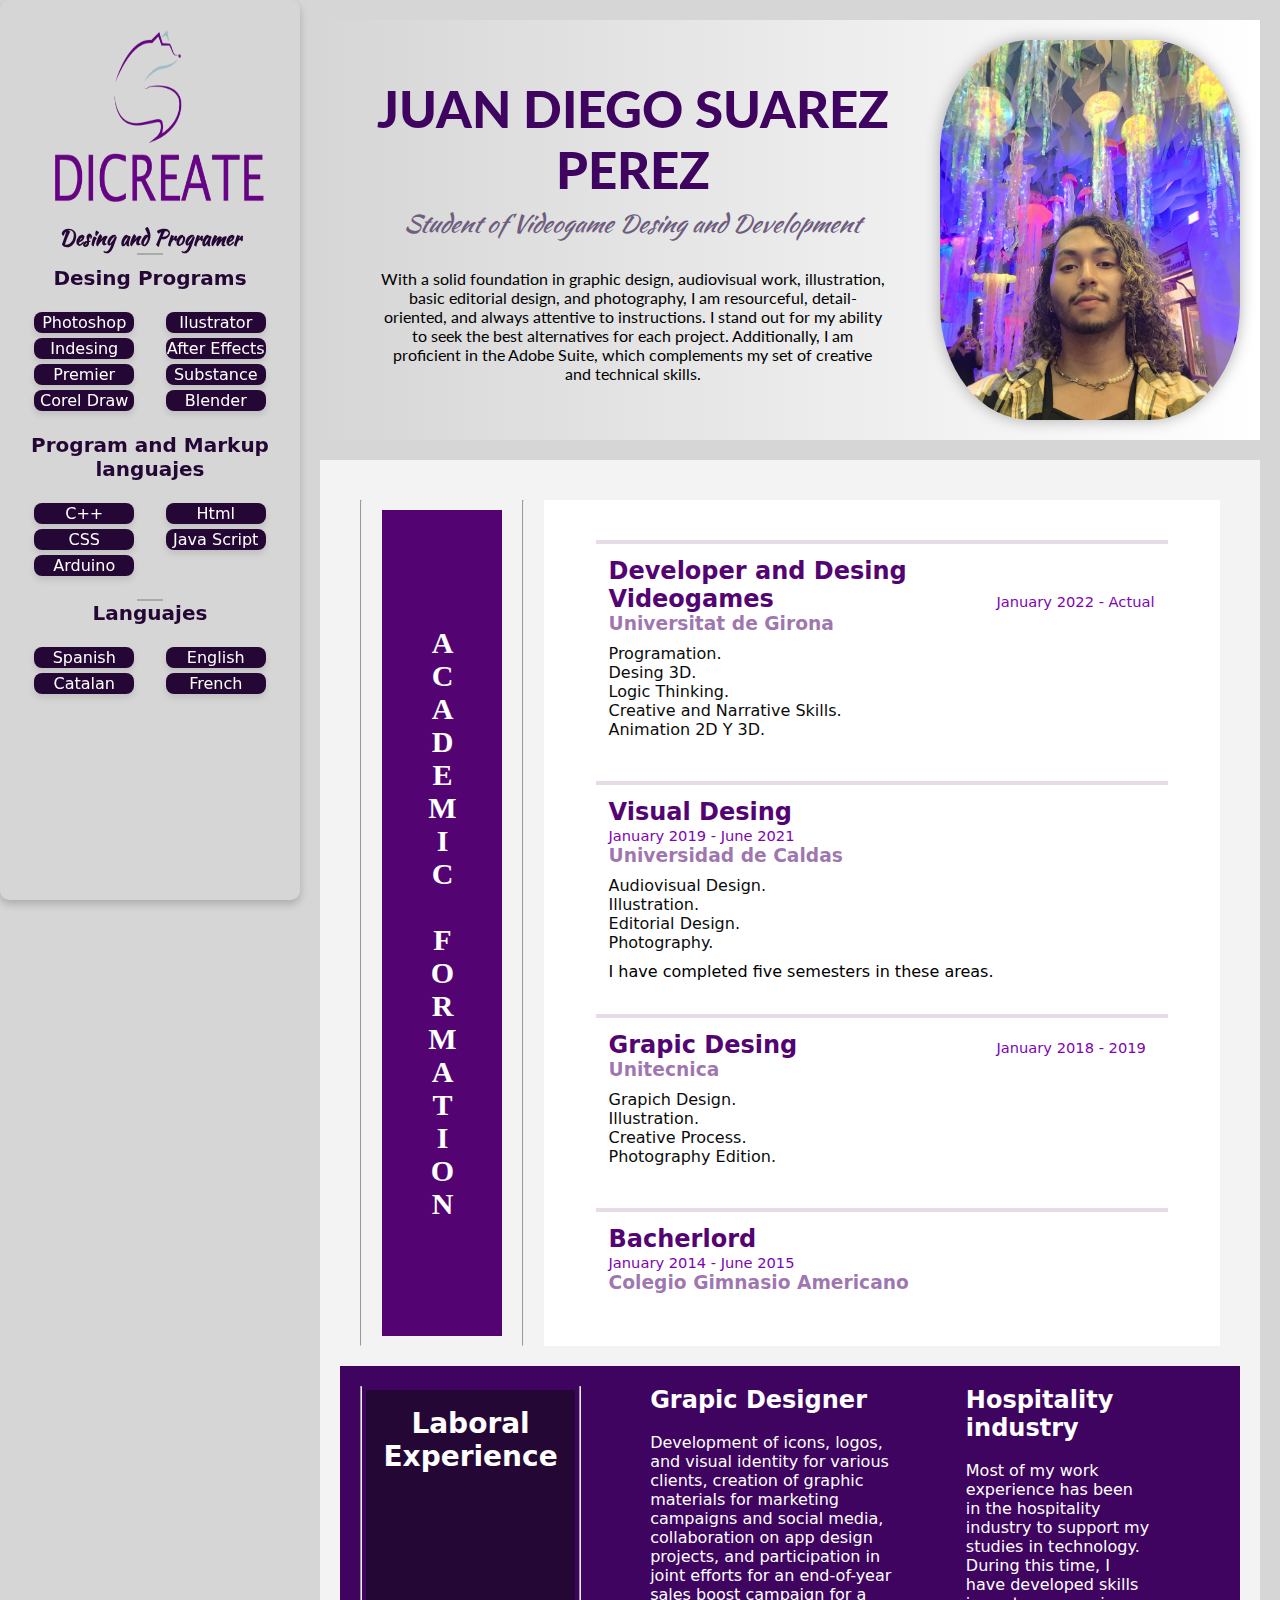
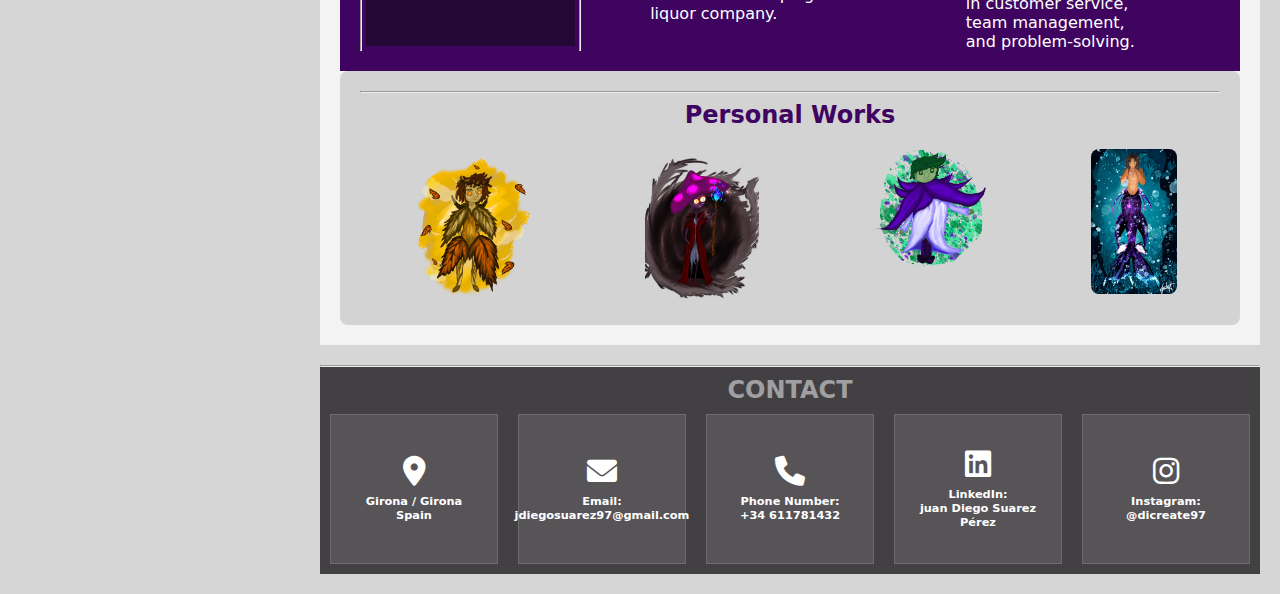
<file: index.html>
<!DOCTYPE html>
<html>

<head>
    <meta charset="UTF-8" />
    <title>Curriculum, Juan Diego Suarez</title>
    <link href="https://cdnjs.cloudflare.com/ajax/libs/font-awesome/6.0.0-beta3/css/all.min.css" rel="stylesheet">
    <link rel="preconnect" href="https://fonts.googleapis.com">
    <link rel="preconnect" href="https://fonts.gstatic.com" crossorigin>
    <link href="https://fonts.googleapis.com/css2?family=Albert+Sans:ital,wght@0,100..900;1,100..900&family=Bebas+Neue&family=Kaushan+Script&family=Lato:ital,wght@0,100;0,300;0,400;0,700;0,900;1,100;1,300;1,400;1,700;1,900&display=swap" rel="stylesheet">   
    <link rel="stylesheet" href="Style.css">

</head>

<body>

    <aside class=" skills">
        <div class="image_logo">
            <img src="Images/logo.png">
        </div>
        <h1 class="barra_title">Desing and Programer</h1>
        <hr>
        <br>

        <h3>Desing Programs</h3>
        <br>
        <ul>
            <li>Photoshop</li>
            <li>Ilustrator</li>
            <li>Indesing</li>
            <li>After Effects</li>
            <li>Premier</li>
            <li>Substance</li>
            <li>Corel Draw</li>
            <li>Blender</li>

        </ul>
        <br>

        <h3>Program and Markup languajes </h3>
        <br>
        <ul>
            <li>C++</li>
            <li>Html</li>
            <li>CSS</li>
            <li>Java Script</li>
            <li>Arduino</li>
        </ul>
        <br>

        <hr>
        <h3>Languajes</h3>
        
        <br>
        <div class="barras"></div>
        <ul>
            <li>Spanish</li>
            <li>English</li>
            <li>Catalan</li>
            <li>French</li>
        </ul>
        <br>
    </aside>

    <div class="main">
        <div class="header">

            <div class="profile">
                <h1>JUAN DIEGO SUAREZ PEREZ</h1>
                <h2 class="carrer">Student of Videogame Desing and Development</h2>
                <p class="info">
                    With a solid foundation in graphic design, audiovisual work, illustration, basic editorial design,
                    and
                    photography, I am resourceful, detail-oriented, and always attentive to instructions.
                    I stand out for my ability to seek the best alternatives for each project. Additionally, I am
                    proficient
                    in the Adobe Suite, which complements my set of creative and technical skills.
                </p>
                <br>
            </div>
            <section class="profile_img">
                <div class="image">
                    <img src="Images/Foto_perfil2.jpg">
                </div>
            </section>
        </div>

        <section class="content">
            <section class="academic_formation">
                <hr>
                <h2 class="title_section">Academic Formation</h2>
                <hr>

                <div class="all_of_studys">
                    <section class="informacion">
                        <h3 class="estud">Developer and Desing Videogames</h3>
                        <p class="fecha">January 2022 - Actual</p>
                        <h4 class="organization">Universitat de Girona</h4>

                        <ul>
                            <li>Programation.</li>
                            <li>Desing 3D.</li>
                            <li>Logic Thinking.</li>
                            <li>Creative and Narrative Skills.</li>
                            <li>Animation 2D Y 3D.</li>
                        </ul>
                    </section>

                    <section class="informacion">
                        <h3 class="estud">Visual Desing</h3>
                        <p class="fecha">January 2019 - June 2021</p>
                        <h4 class="organization">Universidad de Caldas</h4>
                        <ul>
                            <li>Audiovisual Design.</li>
                            <li>Illustration.</li>
                            <li>Editorial Design.</li>
                            <li>Photography.</li>
                        </ul>
                        <p>I have completed five semesters in these areas.</p>
                    </section>


                    <section class="informacion">
                        <h3 class="estud">Grapic Desing</h3>
                        <p class="fecha">January 2018 - 2019</p>
                        <h4 class="organization">Unitecnica</h4>
                        <ul>
                            <li>Grapich Design.</li>
                            <li>Illustration.</li>
                            <li>Creative Process.</li>
                            <li>Photography Edition.</li>
                        </ul>
                    </section>

                    <section class="informacion">
                        <h3 class="estud">Bacherlord</h3>
                        <p class="fecha">January 2014 - June 2015</p>
                        <h4 class="organization">Colegio Gimnasio Americano</h4>

                    </section>
                </div>


            </section>

            <section class=laboral_experience>
                <hr>
                <h2 class="title_laboral">Laboral Experience</h2>
                
                <hr class="laboral_hr">

                <section class="informacion_L">

                    <h3>Grapic Designer</h3>
                    <br>
                    <p>
                        Development of icons, logos, and visual identity for various clients, creation of graphic
                        materials
                        for marketing campaigns and social media, collaboration on app design projects, and
                        participation in
                        joint efforts for an end-of-year sales boost campaign for a liquor company.
                    </p>
                </section>

                <section class="informacion_L">
                    <h3>Hospitality industry</h3>
                    <br>
                    <p>
                        Most of my work experience has been in the hospitality industry to support my studies in
                        technology.
                        During this time, I have developed skills in customer service, team management, and
                        problem-solving.
                    </p>
                </section>
            </section>


            <section class="PersonalW">
                <hr>
                <h2 class="title_section_P">Personal Works</h2>
              
                <div class="work-gallery">
                    <div class="work-personal"><img src="Images/otoñito.png" alt="Trabajo 2"></div>
                    <div class="work-personal"><img src="Images/mago.png" alt="Trabajo 3"></div>
                    <div class="work-personal"><img src="Images/1personaje.png" alt="Trabajo 4"></div>
                    <div class="work-personal"><img src="Images/sireno.jpg" alt="Trabajo 4"></div>
                </div>
            </section>
        </section>
        <footer>
            <hr>
            <h2>CONTACT</h2>
          
           <section class="contac">
    
            <p ><i class="fas fa-map-marker-alt"></i>Girona / Girona <br> Spain</p>
    
            <p ><i class="fas fa-envelope"></i>Email: jdiegosuarez97@gmail.com</p>
            <p><i class="fas fa-phone"></i>Phone Number: +34 611781432</p>   
            
            <a href="https://www.linkedin.com/in/juan-diego-su%C3%A1rez-p%C3%A9rez-3b4548230/" target="_blank" class="link">  
            <p><i class="fab fa-linkedin"></a></i>LinkedIn: <br> juan Diego Suarez Pérez</p>
            
            <a href="https://www.instagram.com/dicreate97/" target="_blank" class="link">
            <p><i class="fab fa-instagram"></a></i>Instagram: @dicreate97</p>
            
           </section>
    
        </footer>
    </div>

  



</body>

</html>
</file>
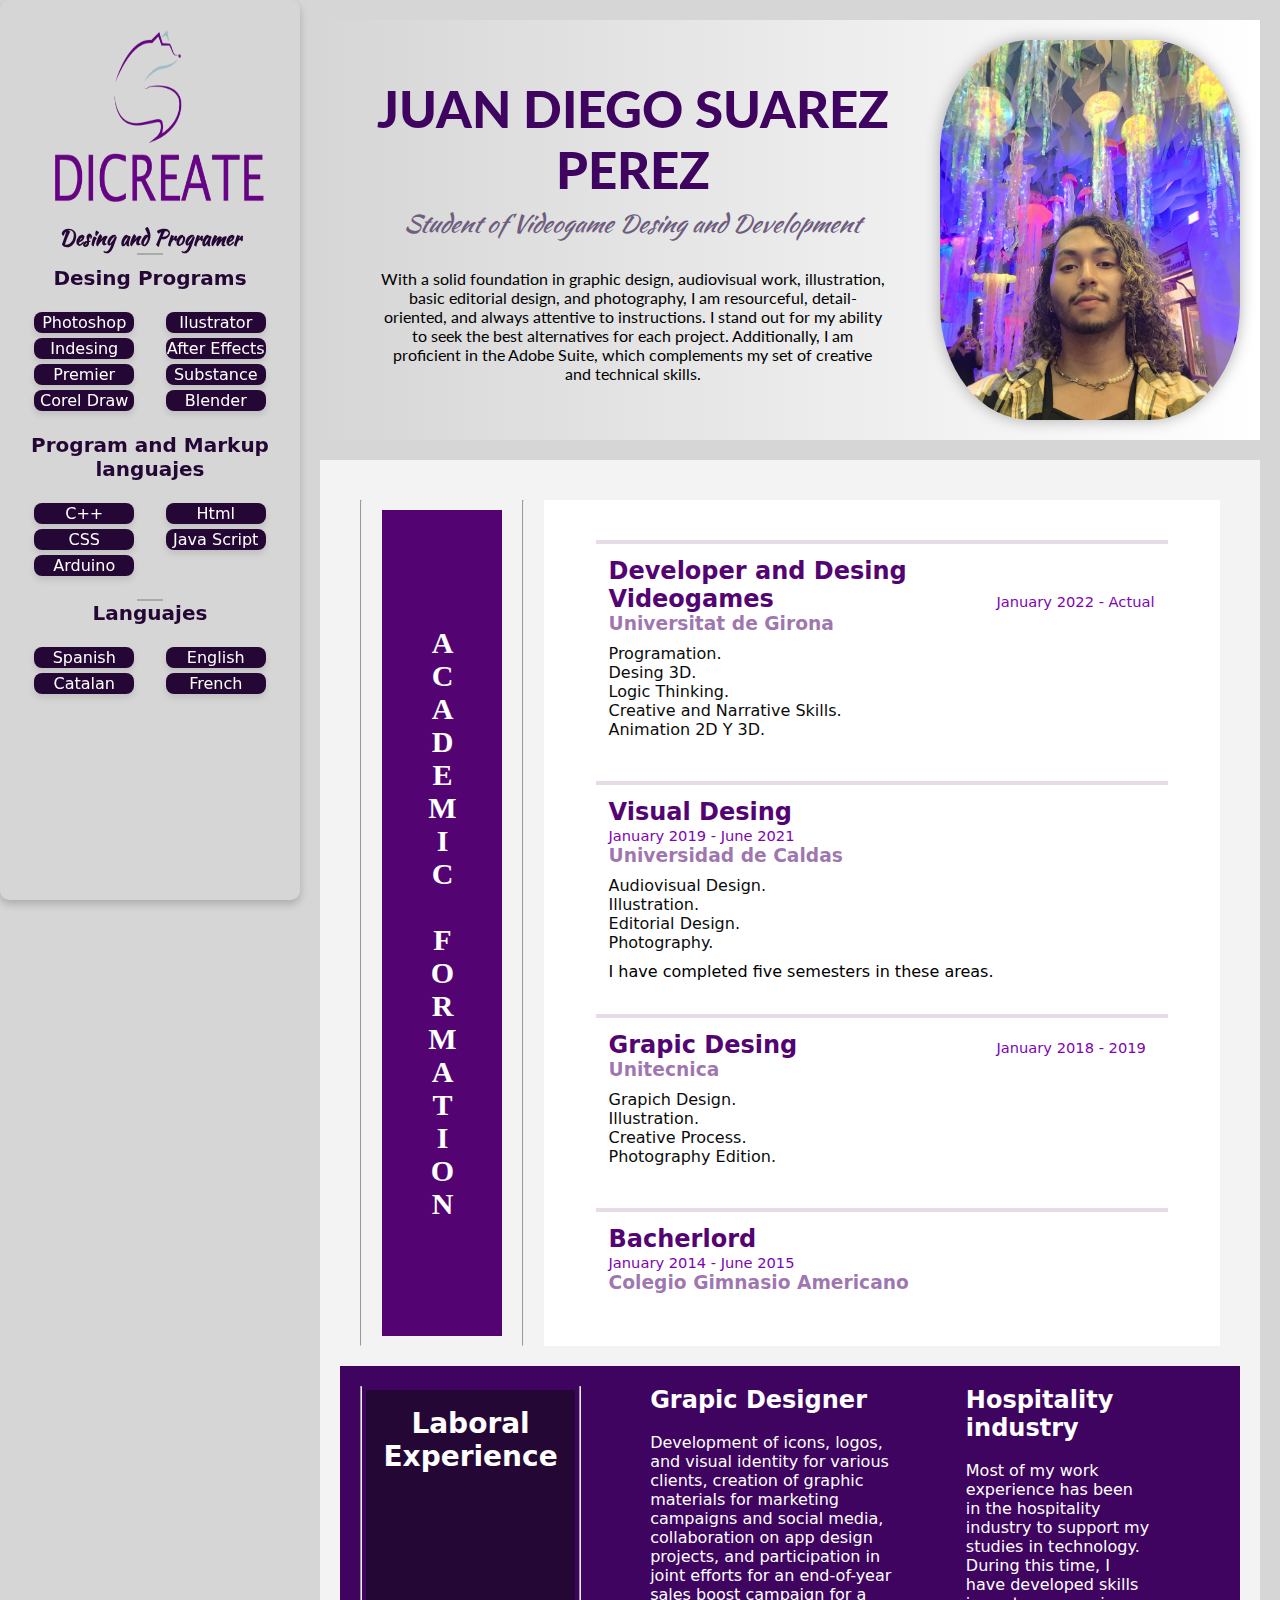
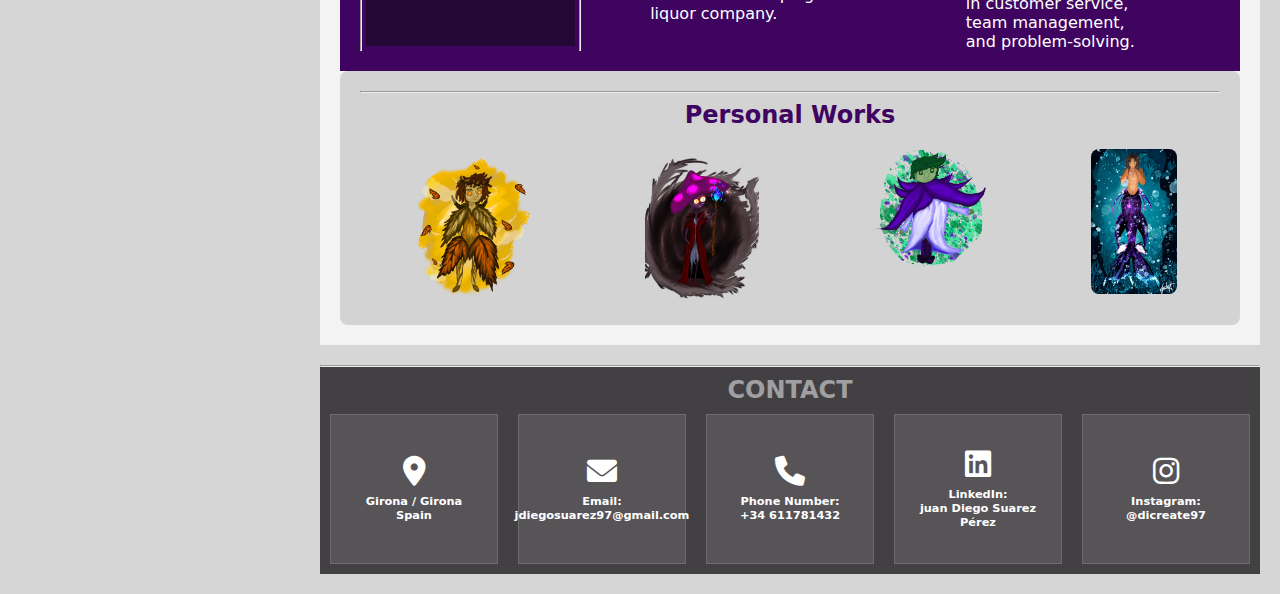
<file: Curriculum.html>
<!DOCTYPE html>
<html>

<head>
    <meta charset="UTF-8" />
    <title>Curriculum, Juan Diego Suarez</title>
    <link href="https://cdnjs.cloudflare.com/ajax/libs/font-awesome/6.0.0-beta3/css/all.min.css" rel="stylesheet">
    <link rel="preconnect" href="https://fonts.googleapis.com">
    <link rel="preconnect" href="https://fonts.gstatic.com" crossorigin>
    <link href="https://fonts.googleapis.com/css2?family=Albert+Sans:ital,wght@0,100..900;1,100..900&family=Bebas+Neue&family=Kaushan+Script&family=Lato:ital,wght@0,100;0,300;0,400;0,700;0,900;1,100;1,300;1,400;1,700;1,900&display=swap" rel="stylesheet">   
    <link rel="stylesheet" href="Style.css">

</head>

<body>

    <aside class=" skills">
        <div class="image_logo">
            <img src="Images/logo.png">
        </div>
        <h1 class="barra_title">Desing and Programer</h1>
        <hr>
        <br>

        <h3>Desing Programs</h3>
        <br>
        <ul>
            <li>Photoshop</li>
            <li>Ilustrator</li>
            <li>Indesing</li>
            <li>After Effects</li>
            <li>Premier</li>
            <li>Substance</li>
            <li>Corel Draw</li>
            <li>Blender</li>

        </ul>
        <br>

        <h3>Program and Markup languajes </h3>
        <br>
        <ul>
            <li>C++</li>
            <li>Html</li>
            <li>CSS</li>
            <li>Java Script</li>
            <li>Arduino</li>
        </ul>
        <br>

        <hr>
        <h3>Languajes</h3>
        
        <br>
        <div class="barras"></div>
        <ul>
            <li>Spanish</li>
            <li>English</li>
            <li>Catalan</li>
            <li>French</li>
        </ul>
        <br>
    </aside>

    <div class="main">
        <div class="header">

            <div class="profile">
                <h1>JUAN DIEGO SUAREZ PEREZ</h1>
                <h2 class="carrer">Student of Videogame Desing and Development</h2>
                <p class="info">
                    With a solid foundation in graphic design, audiovisual work, illustration, basic editorial design,
                    and
                    photography, I am resourceful, detail-oriented, and always attentive to instructions.
                    I stand out for my ability to seek the best alternatives for each project. Additionally, I am
                    proficient
                    in the Adobe Suite, which complements my set of creative and technical skills.
                </p>
                <br>
            </div>
            <section class="profile_img">
                <div class="image">
                    <img src="Images/Foto_perfil2.jpg">
                </div>
            </section>
        </div>

        <section class="content">
            <section class="academic_formation">
                <hr>
                <h2 class="title_section">Academic Formation</h2>
                <hr>

                <div class="all_of_studys">
                    <section class="informacion">
                        <h3 class="estud">Developer and Desing Videogames</h3>
                        <p class="fecha">January 2022 - Actual</p>
                        <h4 class="organization">Universitat de Girona</h4>

                        <ul>
                            <li>Programation.</li>
                            <li>Desing 3D.</li>
                            <li>Logic Thinking.</li>
                            <li>Creative and Narrative Skills.</li>
                            <li>Animation 2D Y 3D.</li>
                        </ul>
                    </section>

                    <section class="informacion">
                        <h3 class="estud">Visual Desing</h3>
                        <p class="fecha">January 2019 - June 2021</p>
                        <h4 class="organization">Universidad de Caldas</h4>
                        <ul>
                            <li>Audiovisual Design.</li>
                            <li>Illustration.</li>
                            <li>Editorial Design.</li>
                            <li>Photography.</li>
                        </ul>
                        <p>I have completed five semesters in these areas.</p>
                    </section>


                    <section class="informacion">
                        <h3 class="estud">Grapic Desing</h3>
                        <p class="fecha">January 2018 - 2019</p>
                        <h4 class="organization">Unitecnica</h4>
                        <ul>
                            <li>Grapich Design.</li>
                            <li>Illustration.</li>
                            <li>Creative Process.</li>
                            <li>Photography Edition.</li>
                        </ul>
                    </section>

                    <section class="informacion">
                        <h3 class="estud">Bacherlord</h3>
                        <p class="fecha">January 2014 - June 2015</p>
                        <h4 class="organization">Colegio Gimnasio Americano</h4>

                    </section>
                </div>


            </section>

            <section class=laboral_experience>
                <hr>
                <h2 class="title_laboral">Laboral Experience</h2>
                
                <hr class="laboral_hr">

                <section class="informacion_L">

                    <h3>Grapic Designer</h3>
                    <br>
                    <p>
                        Development of icons, logos, and visual identity for various clients, creation of graphic
                        materials
                        for marketing campaigns and social media, collaboration on app design projects, and
                        participation in
                        joint efforts for an end-of-year sales boost campaign for a liquor company.
                    </p>
                </section>

                <section class="informacion_L">
                    <h3>Hospitality industry</h3>
                    <br>
                    <p>
                        Most of my work experience has been in the hospitality industry to support my studies in
                        technology.
                        During this time, I have developed skills in customer service, team management, and
                        problem-solving.
                    </p>
                </section>
            </section>


            <section class="PersonalW">
                <hr>
                <h2 class="title_section_P">Personal Works</h2>
              
                <div class="work-gallery">
                    <div class="work-personal"><img src="Images/otoñito.png" alt="Trabajo 2"></div>
                    <div class="work-personal"><img src="Images/mago.png" alt="Trabajo 3"></div>
                    <div class="work-personal"><img src="Images/1personaje.png" alt="Trabajo 4"></div>
                    <div class="work-personal"><img src="Images/sireno.jpg" alt="Trabajo 4"></div>
                </div>
            </section>
        </section>
        <footer>
            <hr>
            <h2>CONTACT</h2>
          
           <section class="contac">
    
            <p ><i class="fas fa-map-marker-alt"></i>Girona / Girona <br> Spain</p>
    
            <p ><i class="fas fa-envelope"></i>Email: jdiegosuarez97@gmail.com</p>
            <p><i class="fas fa-phone"></i>Phone Number: +34 611781432</p>   
            
            <a href="https://www.linkedin.com/in/juan-diego-su%C3%A1rez-p%C3%A9rez-3b4548230/" target="_blank" class="link">  
            <p><i class="fab fa-linkedin"></a></i>LinkedIn: <br> juan Diego Suarez Pérez</p>
            
            <a href="https://www.instagram.com/dicreate97/" target="_blank" class="link">
            <p><i class="fab fa-instagram"></a></i>Instagram: @dicreate97</p>
            
           </section>
    
        </footer>
    </div>

  



</body>

</html>
</file>
<file: Style.css>
* {
    margin: 0;
    padding: 0;
    box-sizing: border-box;
}

body {
    display: flex; 
    background:rgb(214, 214, 214);
    font-family: system-ui, -apple-system, BlinkMacSystemFont, 'Segoe UI', Roboto, Oxygen, Ubuntu, Cantarell, 'Open Sans', 'Helvetica Neue', sans-serif;
}

.skills {
    width: 300px;
    height: 100%;
    padding: 20px;
    background: rgb(214, 214, 214);
    color: #333;
    position: fixed;
    display: flex;
    flex-direction: column;
    align-items: center;
    text-align: center;
    font-size: 10px;
    z-index: 2;
    overflow-y: auto;
    border-radius: 9.5px;
    box-shadow: 0 4px 8px rgba(0, 0, 0, 0.2);
}


.image_logo {
    width: auto;
    height: 180px;
    margin-bottom: 20px;
    display: flex;
    align-items: center;
    justify-content: center;
    overflow: hidden;
    margin: 2%; 
}


.image_logo img {
    width: 100%;
    height: 100%;    
 
}
h1.barra_title{
    font-size: 15pt;
    color:#250736;
    font-family:  "Kaushan Script", serif;
    
}

.skills h3{
    text-align: center;
    color:#250736;
    font-size: 15pt;
}
.skills ul{
    list-style: none;
    padding: 0;
    display: grid;
    grid-template-columns: repeat(2, 1fr); 
    gap: 3px; 
    width: 100%; 
    justify-items: center; 
}

.skills ul li {
    background-color: #250736;
    color: #ffffff;
    font-size: 12pt;
    padding: 1px 1px;
    margin: 1px 0;
    border-radius: 8px;
    text-align: center;
    cursor: pointer;
    transition: all 0.3s ease;
    box-shadow: 0 4px 6px rgba(0, 0, 0, 0.1);
    width: 100px; 
}
.skills ul li:hover {
    background-color: #3e0460;
    transform: translateY(-2px);
    box-shadow: 0 6px 10px rgba(0, 0, 0, 0.2);
}

.skills hr {
    border: 1px solid #aaa;
    width: 10%;
    margin: 0.5px auto;
}

.main {
    margin-left: 300px; 
    padding: 20px; 
    display: flex; 
    flex-direction: column; 
    width: calc(100% - 300px); 
}


h1{
    margin-top: 5%;
    text-align: center;
    font-size: 38pt;  
    color: #3e0460;
    text-shadow: 3px  #d639bc; 
    font-family: "Lato", sans-serif;
    font-weight: 1000;
    font-style:normal;
}
h2.carrer{
    font-size: 20;
    text-align: right;
    font-style: italic;
    margin-right: 10%;
    margin-bottom: 5%;
    color: rgb(110, 93, 126);
    font-family:  "Kaushan Script", serif;
    font-weight: 200;
}


p.info{
    font-size: 18;
    text-align: center;
    font-family: "Lato", sans-serif;
    width: 90%;
    margin-left: 5%;
    color: rgb(0, 0, 0);
}

.header {
    width: 100%;
    display: flex;   
    background: linear-gradient(to left, #ffffff, rgb(214, 214, 214));    
    padding: 20px;
    margin-bottom: 20px; 
    z-index: -1;
}

.image {
    width: 300px;
    height: 380px;
    border-radius: 30%;
    overflow: hidden;
    box-shadow: 0px 0px 15px rgba(0, 0, 0, 0.3);
    margin-left: 15px; 
    align-items: inherit;
}

.image img {
    width: 100%;
    height: auto;
    display: block;
}

.profile {    
    padding: 10px;
}


.content {
    padding: 20px; 
    margin-bottom: 20px; 
    background-color: rgb(243, 243, 244);
    
}
.all_of_studys {
    background-color: rgb(255, 255, 255);
    padding: 20px;
    flex: 1;
}

.academic_formation {
    display: flex;
    flex-direction: row;
    align-items: stretch;  
    gap: 20px; 
    padding: 20px;
    width: 100%;
}

h2.title_section{
    text-align: center;
    text-decoration: dotted;
    writing-mode: vertical-rl;
    text-orientation: upright;
    font-size: 22.5pt;
    color: rgb(255, 255, 255);
    text-transform: uppercase;
    font-family: "sans-serif";
    font-weight: 5000px;
    background-color: #530472;
    padding: 5%;
    margin: 10px 0;
}

p.fecha{
    display: inline-block; 
    text-align: left;
    width: auto;
    font-weight: lighter;
    color: #7e04b3;
    font-size: 11pt;    
    margin-left: auto;
}

.informacion {
    display: block;
    border-top: 4px solid #3f024923;
    margin: 20px auto;
    padding: 2%;
    width: 90%; 
    max-width: 700px;
    box-sizing: border-box;
}

h3.estud {
    display: inline-block;
    width: 70%; 
    text-align: left;
    font-size: 18pt;
    color: #530472;
    padding-right: 10px;
}

h4.organization {
    text-align: left;
    color: #6624809f;
    font-size: 14pt;
}

ul {
    color: rgb(11, 11, 11);
    list-style:none;
    padding-left: 0; 
    margin: 10px 0; 
}

.title_laboral{
background-color: #250736;
color: white;
align-items: center;
font-size: 21pt;
padding:2%;
margin: 0.5%;
}
hr.laboral_hr{
    width: 0.5%;
    margin-right: 8%;    
}

.informacion_L{
    margin-right: 8%;
}

.laboral_experience{
    position: center;
    display: flex;
    justify-content: space-between;  
    background-color: #3e0460;
    color: white;
    padding: 20px;    
}

h3{
    font-size: 18pt;
}


.PersonalW {
    padding: 20px; 
    background-color: lightgrey; 
    border-radius: 8px; 
    
}

.PersonalW {
    text-align: center; 
    padding: 20px; 
}

.title_section_P {
    font-size: 24px;
    color: #3e0460; 
    margin-bottom: 20px; 
}


.work-gallery {
    justify-items: center; 
    max-width: 100%; 
    display: flex; 
    justify-content:space-between; 
    align-items:flex-start; 
    max-width: 100%;
    margin: 0 auto; 
}


.work-personal img {
    width: 50%;
    height: auto; 
    border-radius: 8px; 
    transition: transform 0.3s ease-in-out; 
}


.work-personal img:hover {
    transform: scale(2.05); 
}
footer{
    background-color: #424043;
}

.contac {
    display: flex; 
    justify-content: center; 
    align-items: center; 
    max-width: 100%;
    margin: 0 auto; 
}

.contac p {
    display: flex;
    flex-direction: column; 
    justify-content: center; 
    align-items: center;     
    background-color: #565457; 
    padding: 21px;
    border: 1px solid #6c6c6c; 
    font-size: 8.5pt;
    font-weight: bold;
    color: #ffffff; 
    text-align: center; 
    aspect-ratio: 1; 
    max-width: 215px; 
    max-height: 150px; 
    width: 100%;
    margin: 10px; 
}

.contac p i {
    font-size: 30px;         
    margin-bottom: 8px;     
    transition: color 0.3s ease;
    color: white;
}

.contac p:hover i {
    color: #9314be; 
}


h2{
    margin-top: 1%;
   text-align: center;
   font-size: 18pt;
   color: #ffffff81;    
}

a.link{
    text-decoration: none;
}
</file>
